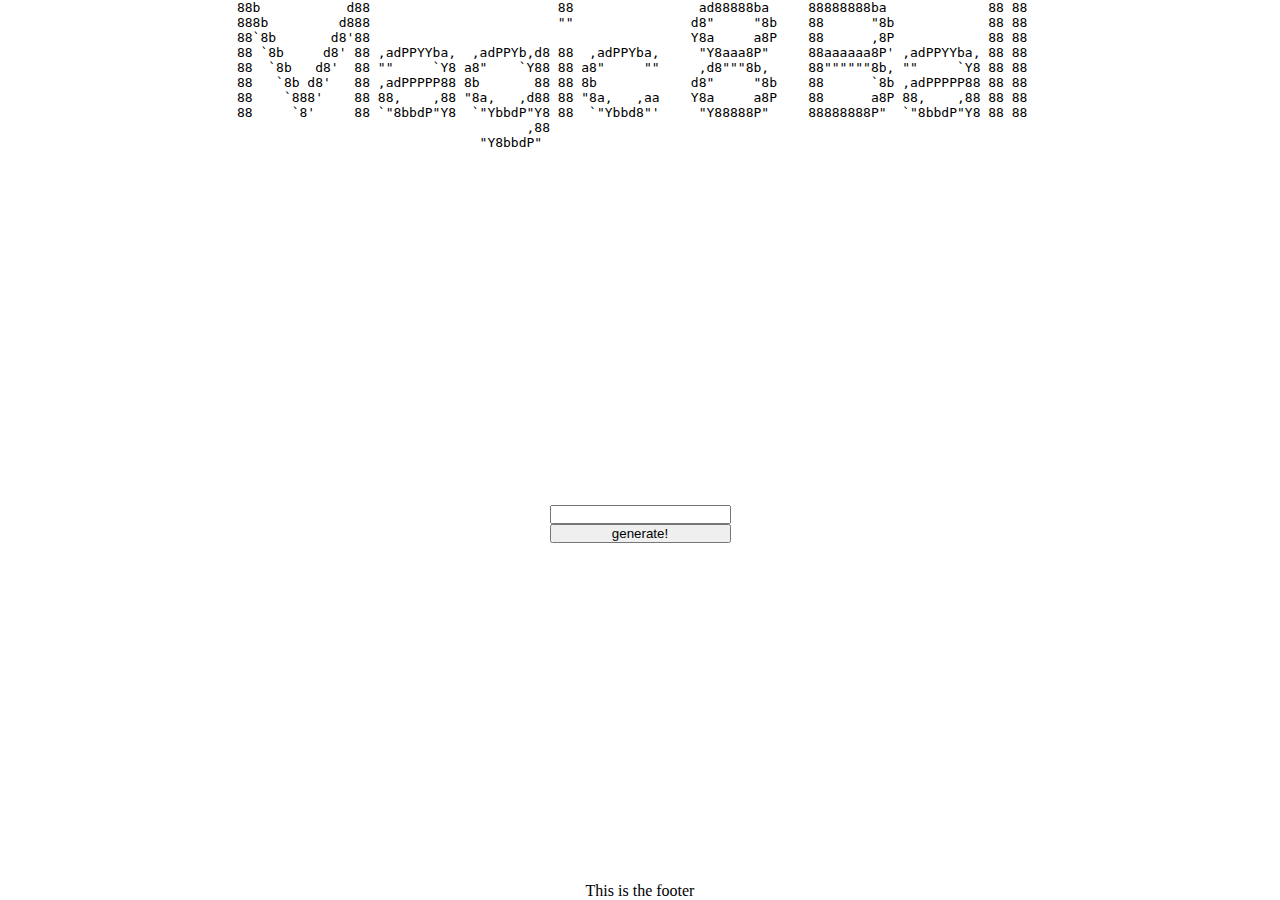
<file: Magic 8 Ball/8ball.html>
<!DOCTYPE html>
<html lang="en">
<head>
    <meta charset="UTF-8">
    <meta name="viewport" content="width=device-width, initial-scale=1.0">
    <link rel="stylesheet" href="8ball.css">
    <script src="8ball.js"></script>
    <!-- google fonts preconnects -->
    <link rel="preconnect" href="https://fonts.googleapis.com">
    <link rel="preconnect" href="https://fonts.gstatic.com" crossorigin>
    <!-- Nunito Sans Medium 500 -->
    <link href="https://fonts.googleapis.com/css2?family=Nunito+Sans:wght@500&display=swap" rel="stylesheet">

    <title>TGCG Games</title>
</head>
<body>
    <div class="wrapper">
        <pre>
88b           d88                        88                ad88888ba     88888888ba             88 88  
888b         d888                        ""               d8"     "8b    88      "8b            88 88  
88`8b       d8'88                                         Y8a     a8P    88      ,8P            88 88  
88 `8b     d8' 88 ,adPPYYba,  ,adPPYb,d8 88  ,adPPYba,     "Y8aaa8P"     88aaaaaa8P' ,adPPYYba, 88 88  
88  `8b   d8'  88 ""     `Y8 a8"    `Y88 88 a8"     ""     ,d8"""8b,     88""""""8b, ""     `Y8 88 88  
88   `8b d8'   88 ,adPPPPP88 8b       88 88 8b            d8"     "8b    88      `8b ,adPPPPP88 88 88  
88    `888'    88 88,    ,88 "8a,   ,d88 88 "8a,   ,aa    Y8a     a8P    88      a8P 88,    ,88 88 88  
88     `8'     88 `"8bbdP"Y8  `"YbbdP"Y8 88  `"Ybbd8"'     "Y88888P"     88888888P"  `"8bbdP"Y8 88 88  
                                     ,88                                                               
                               "Y8bbdP"                                                                
        </pre>
        <div class="container">
            <input class="inputBox"/>
            <p class="outcome"></p>
        </div>
        <footer class="footer">
            <p>This is the footer</p>
        </footer>
    </div>
</body>
</html>
</file>
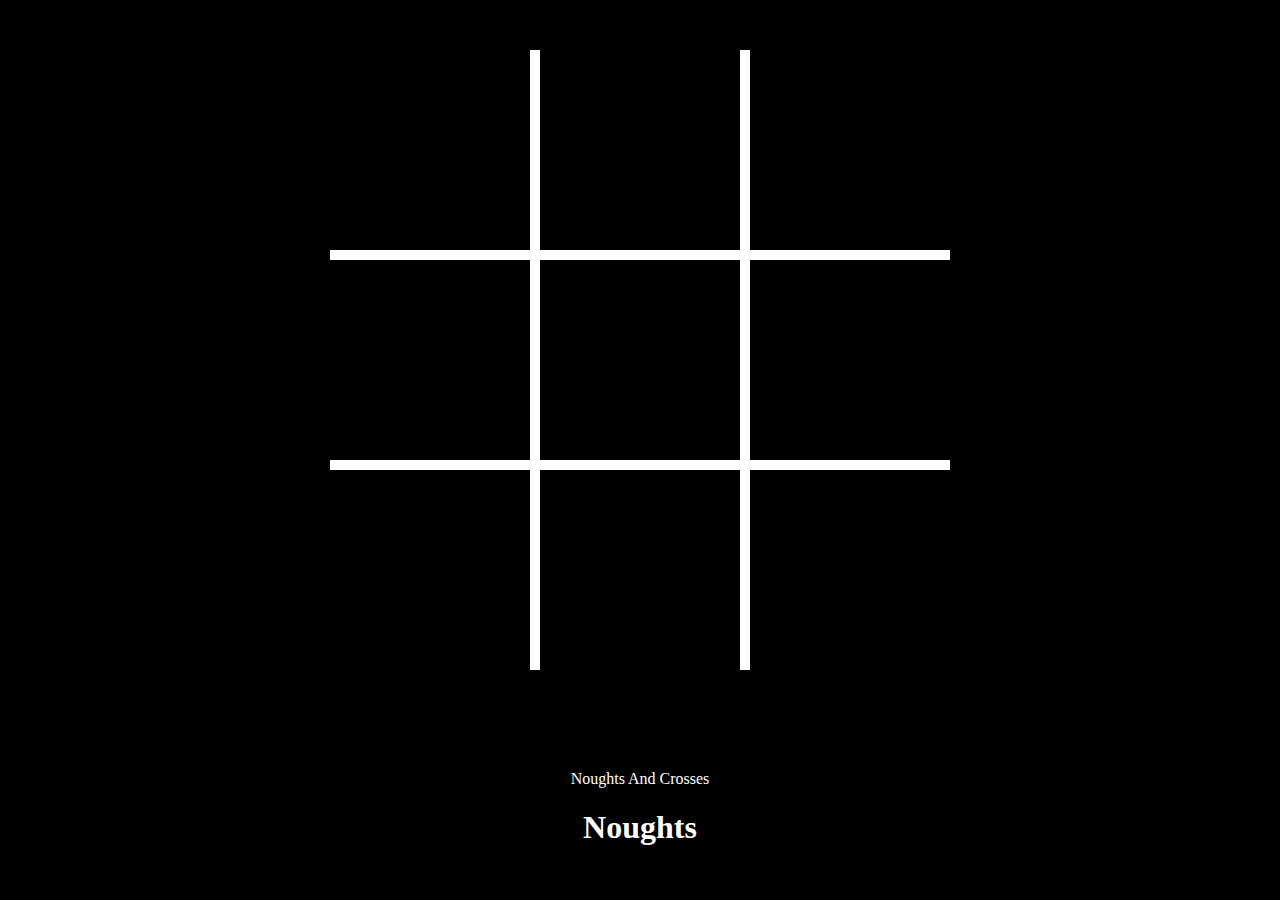
<file: Noughts and Crosses/N&C.html>
<!DOCTYPE html>
<html lang="en">
<head>
    <meta charset="UTF-8">
    <meta name="viewport" content="width=device-width, initial-scale=1.0">
    
    <title>Noughts and Crosses</title>
    <link rel="stylesheet" href="N&C.css">
</head>
<body>

<div id="wrapper" >
    <div class="grid">
        
            <button id="1"></button>
            <button id="2"></button>
            <button id="3"></button>
            <button id="4"></button>
            <button id="5"></button>
            <button id="6"></button>
            <button id="7"></button>
            <button id="8"></button>
            <button id="9"></button>
            
            

       
    </div>
</div>
<i class="fas fa-clock"></i>
<div class="title">Noughts And Crosses</div>
<h1 class="msg">Noughts</h1>
<div id="player1" hidden>Noughts</div>
<div id="player2" hidden>Crosses</div>

<script src="N&C.js"></script>
</body>
</html>
</file>
<file: Magic 8 Ball/8ball.css>
*{
    margin: 0px;
    padding: 0px;
}

.wrapper{
    width: 100vw;
    height: 100vh;
    display: flex;
    align-items: center;
    flex-direction: column;
    justify-content: space-between;
}

.container{
    display: flex;
    flex-direction: column;
}
</file>
<file: Noughts and Crosses/N&C.css>
body{
    background-color: black ;
    justify-content: center;
    align-items: center;
    display: flex;
    flex-flow: column;
    color: white;
margin-top: 50px;
    
}

.grid{

    display: grid;
    grid-gap: 10px;
    grid-template-columns: repeat(3, 200px);
    grid-template-rows: repeat(3, 200px);
    background: white;
}

button{
    width: 200px;
    height: 200px;
    background-color: black;
    border: none;
    color: white;
    
}


.title{

padding-top:100px ; 

}
p{
    color: black;
}

i{
    color: white;
    background-color: white;
    background: white;
}
</file>
